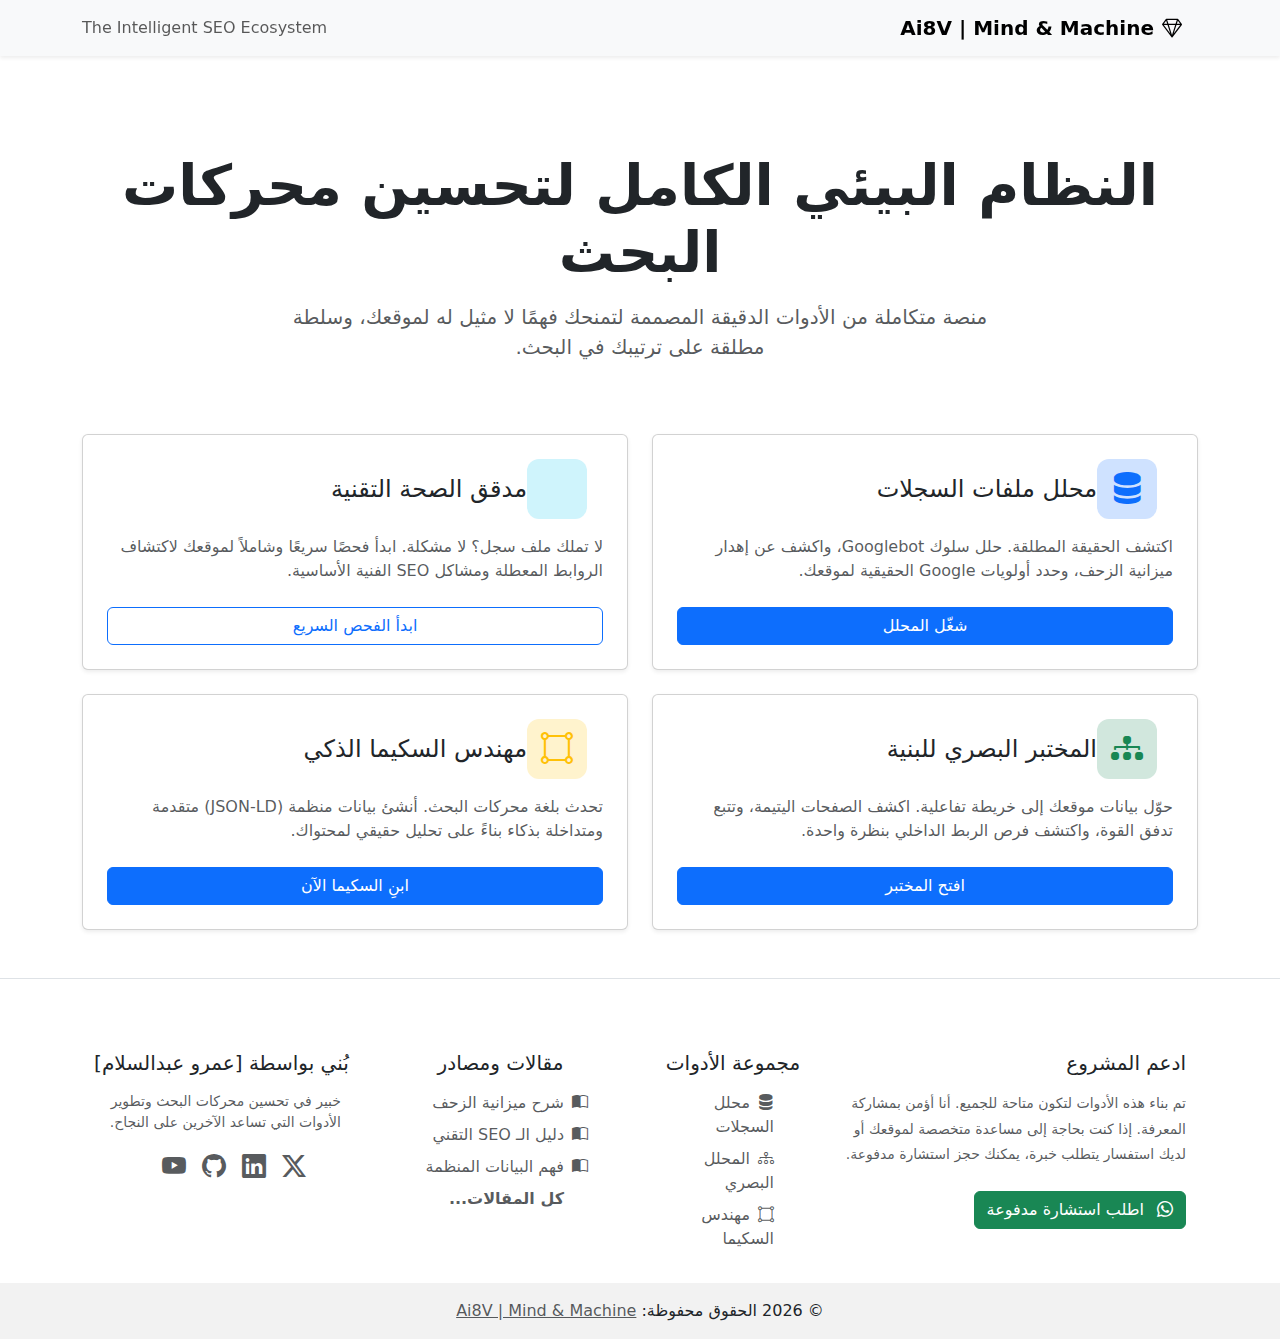
<file: index.html>
<!DOCTYPE html>
<html data-bs-theme="auto" lang="ar" dir="rtl">

<head>
    <meta charset="utf-8">
    <meta name="viewport" content="width=device-width, initial-scale=1.0, shrink-to-fit=no">
    <title>new</title>
    <script>
        (function() {

            // JavaScript snippet handling Dark/Light mode switching

            const getStoredTheme = () => localStorage.getItem('theme');
            const setStoredTheme = theme => localStorage.setItem('theme', theme);
            const forcedTheme = document.documentElement.getAttribute('data-bss-forced-theme');

            const getPreferredTheme = () => {

                if (forcedTheme) return forcedTheme;

                const storedTheme = getStoredTheme();
                if (storedTheme) {
                    return storedTheme;
                }

                const pageTheme = document.documentElement.getAttribute('data-bs-theme');

                if (pageTheme) {
                    return pageTheme;
                }

                return window.matchMedia('(prefers-color-scheme: dark)').matches ? 'dark' : 'light';
            }

            const setTheme = theme => {
                if (theme === 'auto' && window.matchMedia('(prefers-color-scheme: dark)').matches) {
                    document.documentElement.setAttribute('data-bs-theme', 'dark');
                } else {
                    document.documentElement.setAttribute('data-bs-theme', theme);
                }
            }

            setTheme(getPreferredTheme());

            const showActiveTheme = (theme, focus = false) => {
                const themeSwitchers = [].slice.call(document.querySelectorAll('.theme-switcher'));

                if (!themeSwitchers.length) return;

                document.querySelectorAll('[data-bs-theme-value]').forEach(element => {
                    element.classList.remove('active');
                    element.setAttribute('aria-pressed', 'false');
                });

                for (const themeSwitcher of themeSwitchers) {

                    const btnToActivate = themeSwitcher.querySelector('[data-bs-theme-value="' + theme + '"]');

                    if (btnToActivate) {
                        btnToActivate.classList.add('active');
                        btnToActivate.setAttribute('aria-pressed', 'true');
                    }
                }
            }

            window.matchMedia('(prefers-color-scheme: dark)').addEventListener('change', () => {
                const storedTheme = getStoredTheme();
                if (storedTheme !== 'light' && storedTheme !== 'dark') {
                    setTheme(getPreferredTheme());
                }
            });

            window.addEventListener('DOMContentLoaded', () => {
                showActiveTheme(getPreferredTheme());

                document.querySelectorAll('[data-bs-theme-value]')
                    .forEach(toggle => {
                        toggle.addEventListener('click', (e) => {
                            e.preventDefault();
                            const theme = toggle.getAttribute('data-bs-theme-value');
                            setStoredTheme(theme);
                            setTheme(theme);
                            showActiveTheme(theme);
                        })
                    })
            });
        })();
    </script>
    <link rel="stylesheet" href="assets/bootstrap/css/bootstrap.min.css">
    <link rel="stylesheet" href="https://cdn.jsdelivr.net/npm/bootstrap-icons@1.11.3/font/bootstrap-icons.min.css">
    <link rel="stylesheet" href="assets/css/styles.css">
</head>

<body>
    <nav class="navbar navbar-expand-lg sticky-top bg-body-tertiary shadow-sm">
        <div class="container"><a class="navbar-brand fw-bold" href="/"><i class="bi bi-gem ms-2"></i>Ai8V | Mind &amp; Machine</a><span class="d-none d-sm-block navbar-text">The Intelligent SEO Ecosystem</span></div>
    </nav>
    <main class="container my-5">
        <div class="text-center py-5">
            <h1 class="display-4 fw-bolder">النظام البيئي الكامل لتحسين محركات البحث</h1>
            <p class="lead text-muted mx-auto mt-3 mb-4" style="max-width:700px;"> منصة متكاملة من الأدوات الدقيقة المصممة لتمنحك فهمًا لا مثيل له لموقعك، وسلطة مطلقة على ترتيبك في البحث. </p>
        </div>
        <div class="row justify-content-center g-4">
            <div class="col-lg-6">
                <div class="card h-100 shadow-sm tool-card">
                    <div class="card-body p-4">
                        <div class="d-flex align-items-center mb-3">
                            <div class="text-primary bg-primary-subtle tool-icon me-3"><i class="bi bi-server"></i></div>
                            <h2 class="h4 card-title mb-0">محلل ملفات السجلات</h2>
                        </div>
                        <p class="text-muted card-text">اكتشف الحقيقة المطلقة. حلل سلوك Googlebot، واكشف عن إهدار ميزانية الزحف، وحدد أولويات Google الحقيقية لموقعك.</p>
                    </div>
                    <div class="card-footer bg-transparent border-0 p-4 pt-0"><a class="btn btn-primary w-100" role="button" href="LogFileAnalyzer/">شغّل المحلل</a></div>
                </div>
            </div>
            <div class="col-lg-6">
                <div class="card h-100 shadow-sm tool-card">
                    <div class="card-body p-4">
                        <div class="d-flex align-items-center mb-3">
                            <div class="text-info bg-info-subtle tool-icon me-3"><i class="bi bi-ghost"></i></div>
                            <h2 class="h4 card-title mb-0">مدقق الصحة التقنية</h2>
                        </div>
                        <p class="text-muted card-text">لا تملك ملف سجل؟ لا مشكلة. ابدأ فحصًا سريعًا وشاملاً لموقعك لاكتشاف الروابط المعطلة ومشاكل SEO الفنية الأساسية.</p>
                    </div>
                    <div class="card-footer bg-transparent border-0 p-4 pt-0"><a class="btn btn-outline-primary w-100" role="button" href="LogFileAnalyzer/ghost.html">ابدأ الفحص السريع</a></div>
                </div>
            </div>
            <div class="col-lg-6">
                <div class="card h-100 shadow-sm tool-card">
                    <div class="card-body p-4">
                        <div class="d-flex align-items-center mb-3">
                            <div class="text-success bg-success-subtle tool-icon me-3"><i class="bi bi-diagram-3-fill"></i></div>
                            <h2 class="h4 card-title mb-0">المختبر البصري للبنية</h2>
                        </div>
                        <p class="text-muted card-text">حوّل بيانات موقعك إلى خريطة تفاعلية. اكشف الصفحات اليتيمة، وتتبع تدفق القوة، واكتشف فرص الربط الداخلي بنظرة واحدة.</p>
                    </div>
                    <div class="card-footer bg-transparent border-0 p-4 pt-0"><a class="btn btn-primary w-100" role="button" href="SiteVisualizerLab/">افتح المختبر</a></div>
                </div>
            </div>
            <div class="col-lg-6">
                <div class="card h-100 shadow-sm tool-card">
                    <div class="card-body p-4">
                        <div class="d-flex align-items-center mb-3">
                            <div class="text-warning bg-warning-subtle tool-icon me-3"><i class="bi bi-bounding-box-circles"></i></div>
                            <h2 class="h4 card-title mb-0">مهندس السكيما الذكي</h2>
                        </div>
                        <p class="text-muted card-text">تحدث بلغة محركات البحث. أنشئ بيانات منظمة (JSON-LD) متقدمة ومتداخلة بذكاء بناءً على تحليل حقيقي لمحتواك.</p>
                    </div>
                    <div class="card-footer bg-transparent border-0 p-4 pt-0"><a class="btn btn-primary w-100" role="button" href="SchemaArchitect/">ابنِ السكيما الآن</a></div>
                </div>
            </div>
        </div>
    </main>
    <footer class="text-center text-lg-start bg-body mt-auto border-top pt-5">
        <h2 class="visually-hidden">تذييل الموقع ومعلومات إضافية</h2>
        <div class="container p-4">
            <div class="row">
                <div class="col-md-12 col-lg-4 text-end mb-4 mb-md-0">
                    <h3 class="text-uppercase mb-3 h5"> ادعم المشروع</h3>
                    <p class="text-muted small" style="line-height:1.8;"> تم بناء هذه الأدوات لتكون متاحة للجميع. أنا أؤمن بمشاركة المعرفة. إذا كنت بحاجة إلى مساعدة متخصصة لموقعك أو لديك استفسار يتطلب خبرة، يمكنك حجز استشارة مدفوعة. </p><a class="btn btn-success mt-2" role="button" id="whatsappBtn" href="https://wa.me/201556450850?text=مرحبًا،%20أرغب%20في%20حجز%20استشارة%20مدفوعة%20بخصوص%20تحسين%20محركات%20البحث%20بعد%20اطلاعي%20على%20أدوات%20Ai8V." target="_blank"><i class="bi bi-whatsapp ms-2" aria-hidden="true"></i> اطلب استشارة مدفوعة <span class="visually-hidden">(يفتح في نافذة جديدة)</span></a>
                </div>
                <div class="col-md-6 col-lg-2 text-end mb-4 mb-md-0">
                    <h3 class="text-uppercase text-center mb-3 h5">مجموعة الأدوات</h3>
                    <ul class="list-unstyled mb-0">
                        <li class="mb-2"><a class="text-decoration-none text-body-secondary" href="LogFileAnalyzer/"><i class="bi bi-server ms-2" aria-hidden="true"></i>محلل السجلات</a></li>
                        <li class="mb-2"><a class="text-decoration-none text-body-secondary" href="SiteVisualizerLab/"><i class="bi bi-diagram-3 ms-2" aria-hidden="true"></i>المحلل البصري</a></li>
                        <li class="mb-2"><a class="text-decoration-none text-body-secondary" href="SchemaArchitect/"><i class="bi bi-bounding-box-circles ms-2" aria-hidden="true"></i>مهندس السكيما</a></li>
                    </ul>
                </div>
                <div class="col-md-6 col-lg-3 text-end mb-4 mb-md-0">
                    <h3 class="text-uppercase text-center d-flex justify-content-center mb-3 h5">مقالات ومصادر</h3>
                    <ul class="list-unstyled mb-0">
                        <li class="mb-2"><a class="text-decoration-none text-body-secondary" href="/blog/what-is-crawl-budget"><i class="bi bi-book-half ms-2" aria-hidden="true"></i>شرح ميزانية الزحف</a></li>
                        <li class="mb-2"><a class="text-decoration-none text-body-secondary" href="/blog/technical-seo-guide"><i class="bi bi-book-half ms-2" aria-hidden="true"></i>دليل الـ SEO التقني</a></li>
                        <li class="mb-2"><a class="text-decoration-none text-body-secondary" href="/blog/schema-for-beginners"><i class="bi bi-book-half ms-2" aria-hidden="true"></i>فهم البيانات المنظمة</a></li>
                        <li class="d-flex mb-2 mt-2 me-4"><a class="fw-bold text-decoration-none text-body-secondary" href="/blog">كل المقالات...</a></li>
                    </ul>
                </div>
                <div class="col-md-12 col-lg-3 text-end text-lg-end mb-4 mb-md-0">
                    <h3 class="text-uppercase text-center mb-3 h5">بُني بواسطة [عمرو عبدالسلام]</h3>
                    <p class="text-muted small me-2"> خبير في تحسين محركات البحث وتطوير الأدوات التي تساعد الآخرين على النجاح. </p>
                    <div class="d-flex justify-content-center gap-3 mt-3 ms-4"><a class="fs-4 text-body-secondary" href="https://x.com/AmrAbssalam" target="_blank" aria-label="تابعني على تويتر / X (يفتح في نافذة جديدة)"><i class="bi bi-twitter-x" aria-hidden="true"></i></a><a class="fs-4 text-body-secondary" href="https://www.linkedin.com/in/amrabdelsalam87/" target="_blank" aria-label="تواصل معي على لينكد إن (يفتح في نافذة جديدة)"><i class="bi bi-linkedin" aria-hidden="true"></i></a><a class="fs-4 text-body-secondary" href="https://github.com/AI8V" target="_blank" aria-label="اطلع على مشاريعي على جيت هاب (يفتح في نافذة جديدة)"><i class="bi bi-github" aria-hidden="true"></i></a><a class="fs-4 text-body-secondary" href="https://www.youtube.com/@4DigitalMarketer" target="_blank" aria-label="شاهد قناتي على يوتيوب (يفتح في نافذة جديدة)"><i class="bi bi-youtube" aria-hidden="true"></i></a></div>
                </div>
            </div>
        </div>
        <div class="text-center p-3" style="background-color:rgba(0, 0, 0, 0.05);"><span> © </span><script>document.write(new Date().getFullYear())</script><span> الحقوق محفوظة: </span><a class="text-body-secondary" href="https://ai8v.com/">Ai8V | Mind &amp; Machine</a></div>
    </footer>
    <script src="assets/bootstrap/js/bootstrap.min.js"></script>
    <script src="assets/js/bs-init.js"></script>
</body>

</html>
</file>
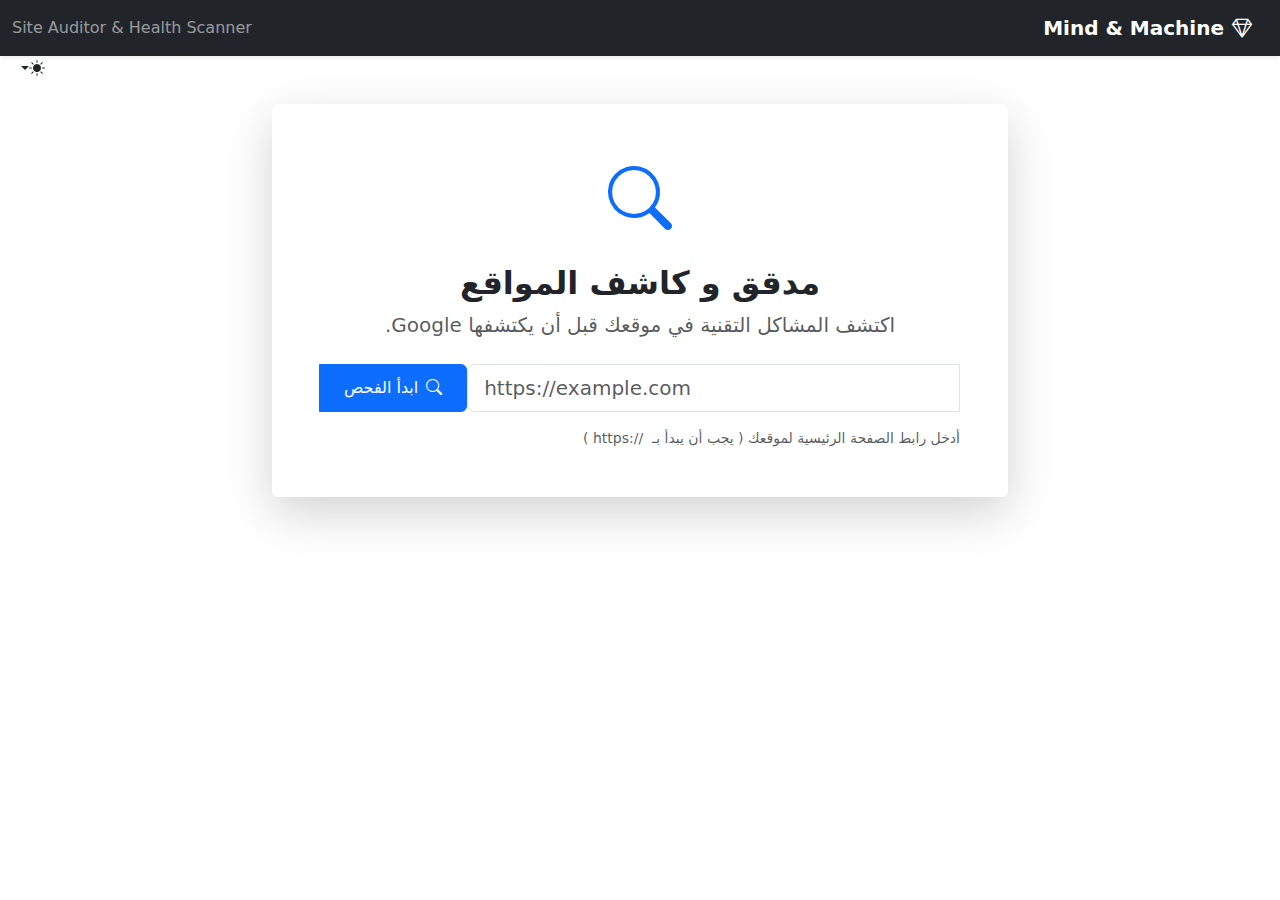
<file: LogFileAnalyzer/ghost.html>
<!DOCTYPE html>
<html data-bs-theme="auto" lang="ar" dir="rtl">

<head>
    <meta charset="utf-8">
    <meta name="viewport" content="width=device-width, initial-scale=1.0, shrink-to-fit=no">
    <title>new</title>
    <script>
        (function() {

            // JavaScript snippet handling Dark/Light mode switching

            const getStoredTheme = () => localStorage.getItem('theme');
            const setStoredTheme = theme => localStorage.setItem('theme', theme);
            const forcedTheme = document.documentElement.getAttribute('data-bss-forced-theme');

            const getPreferredTheme = () => {

                if (forcedTheme) return forcedTheme;

                const storedTheme = getStoredTheme();
                if (storedTheme) {
                    return storedTheme;
                }

                const pageTheme = document.documentElement.getAttribute('data-bs-theme');

                if (pageTheme) {
                    return pageTheme;
                }

                return window.matchMedia('(prefers-color-scheme: dark)').matches ? 'dark' : 'light';
            }

            const setTheme = theme => {
                if (theme === 'auto' && window.matchMedia('(prefers-color-scheme: dark)').matches) {
                    document.documentElement.setAttribute('data-bs-theme', 'dark');
                } else {
                    document.documentElement.setAttribute('data-bs-theme', theme);
                }
            }

            setTheme(getPreferredTheme());

            const showActiveTheme = (theme, focus = false) => {
                const themeSwitchers = [].slice.call(document.querySelectorAll('.theme-switcher'));

                if (!themeSwitchers.length) return;

                document.querySelectorAll('[data-bs-theme-value]').forEach(element => {
                    element.classList.remove('active');
                    element.setAttribute('aria-pressed', 'false');
                });

                for (const themeSwitcher of themeSwitchers) {

                    const btnToActivate = themeSwitcher.querySelector('[data-bs-theme-value="' + theme + '"]');

                    if (btnToActivate) {
                        btnToActivate.classList.add('active');
                        btnToActivate.setAttribute('aria-pressed', 'true');
                    }
                }
            }

            window.matchMedia('(prefers-color-scheme: dark)').addEventListener('change', () => {
                const storedTheme = getStoredTheme();
                if (storedTheme !== 'light' && storedTheme !== 'dark') {
                    setTheme(getPreferredTheme());
                }
            });

            window.addEventListener('DOMContentLoaded', () => {
                showActiveTheme(getPreferredTheme());

                document.querySelectorAll('[data-bs-theme-value]')
                    .forEach(toggle => {
                        toggle.addEventListener('click', (e) => {
                            e.preventDefault();
                            const theme = toggle.getAttribute('data-bs-theme-value');
                            setStoredTheme(theme);
                            setTheme(theme);
                            showActiveTheme(theme);
                        })
                    })
            });
        })();
    </script>
    <link rel="stylesheet" href="../assets/bootstrap/css/bootstrap.min.css">
    <link rel="stylesheet" href="https://cdn.jsdelivr.net/npm/bootstrap-icons@1.11.3/font/bootstrap-icons.min.css">
</head>

<body>
    <nav class="navbar navbar-expand-lg bg-dark shadow-sm navbar-dark">
        <div class="container-fluid"><a class="navbar-brand fw-bold" href="/"><i class="bi bi-gem ms-2" aria-hidden="true"></i>Mind &amp; Machine</a><span class="navbar-text">Site Auditor &amp; Health Scanner</span></div>
    </nav>
    <div class="theme-switcher dropdown position-fixed top-0 start-0 m-3 mt-5 ps-0 pt-2 pb-0 mb-0" style="z-index:1031;"><button class="btn btn-link dropdown-toggle ps-0 pe-0 pb-0 pt-0" aria-expanded="false" data-bs-toggle="dropdown" style="color:var(--bs-body-color);" title="التبديل بين الوضع الفاتح و الغامق" type="button"><i aria-hidden="true" class="bi bi-sun-fill mb-1"></i></button>
        <div class="dropdown-menu"><a class="dropdown-item d-flex align-items-center" data-bs-theme-value="light" href="#"><i class="bi bi-sun-fill opacity-50 me-2"></i>Light</a><a class="dropdown-item d-flex align-items-center" data-bs-theme-value="dark" href="#"><i class="bi bi-moon-stars-fill opacity-50 me-2"></i>Dark</a><a class="dropdown-item d-flex align-items-center" data-bs-theme-value="auto" href="#"><i class="bi bi-circle-half opacity-50 me-2"></i>Auto</a></div>
    </div>
    <main class="container my-5">
        <div class="row justify-content-center">
            <div class="col-lg-8">
                <div class="card border-0 shadow-lg">
                    <div class="card-body p-4 p-md-5">
                        <div class="text-center mb-4"><i class="text-primary bi bi-search" style="font-size:4rem;" aria-hidden="true"></i>
                            <h1 class="fw-bold h2 mt-3">مدقق و كاشف المواقع</h1>
                            <p class="lead text-muted">اكتشف المشاكل التقنية في موقعك قبل أن يكتشفها Google.</p>
                        </div>
                        <div class="input-group mb-3"><input class="form-control form-control-lg form-control form-control" type="url" dir="ltr" id="startUrl" placeholder="https://example.com" required=""><button class="btn btn-primary px-4" id="startCrawlBtn"><i class="bi bi-search ms-2" aria-hidden="true"></i>ابدأ الفحص</button></div>
                        <div class="form-text"><span>أدخل رابط الصفحة الرئيسية لموقعك ( يجب أن يبدأ بـ&nbsp;</span><span dir="ltr">( https://&nbsp;</span></div>
                        <div class="d-none mt-4" id="progress-section">
                            <div class="d-flex justify-content-between"><span id="status-text">بدء عملية الزحف...</span><span id="crawl-counter">0/0</span></div>
                            <div class="progress mt-2" style="height:10px;">
                                <div id="progress-bar" class="progress-bar progress-bar-striped progress-bar-animated" role="progressbar" style="width:0%;"></div>
                            </div>
                        </div>
                    </div>
                </div>
            </div>
        </div>
        <div class="d-none mt-5" id="results-section">
            <h2 class="text-center mb-4 border-bottom pb-3">تقرير الصحة التقنية</h2>
            <div class="row g-4">
                <div class="col-md-4">
                    <div class="card h-100 text-center shadow-sm">
                        <div class="card-body">
                            <h5 class="text-muted card-title">درجة الصحة</h5>
                            <p class="fw-bold text-primary display-4" id="health-score">100</p>
                        </div>
                    </div>
                </div>
                <div class="col-md-8">
                    <div class="card h-100 shadow-sm">
                        <div class="card-header fw-bold text-danger-emphasis bg-danger-subtle"><i class="bi bi-exclamation-octagon-fill ms-2" aria-hidden="true"></i><span>أخطاء حرجة</span></div>
                        <div class="card-body">
                            <ul class="list-group list-group-flush">
                                <li class="list-group-item d-flex justify-content-between align-items-center"><span>روابط معطلة (404)</span><span class="badge rounded-pill bg-danger" id="broken-links-count">0</span></li>
                                <li class="list-group-item d-flex justify-content-between align-items-center"><span>أخطاء الخادم (5xx)</span><span class="badge rounded-pill bg-danger" id="server-errors-count">0</span></li>
                            </ul>
                        </div>
                    </div>
                </div>
            </div>
            <div class="card shadow-sm mt-4">
                <div class="card-header d-flex justify-content-between align-items-center">
                    <h3 class="h5 mb-0">قائمة المشاكل المكتشفة</h3><button class="btn btn-success btn-sm d-none" id="exportVisualizerBtn"><i class="bi bi-diagram-3-fill ms-2" aria-hidden="true"></i>تصدير للمحلل البصري </button>
                </div>
                <div class="card-body p-0">
                    <div class="table-responsive">
                        <table class="table table-striped table-hover mb-0">
                            <thead>
                                <tr>
                                    <th>المشكلة</th>
                                    <th>الوصف</th>
                                    <th>الرابط المصاب</th>
                                </tr>
                            </thead>
                            <tbody id="issues-table-body"></tbody>
                        </table>
                    </div>
                </div>
            </div>
        </div>
    </main>
    <div class="toast-container position-fixed top-0 end-0 p-3">
        <div class="toast hide" role="alert" data-bs-animation="false" id="errorToast" aria-live="assertive" aria-atomic="true">
            <div class="toast-header"><i class="text-danger bi bi-exclamation-triangle-fill ms-2"></i><strong class="ms-auto me-2">خطأ في الإدخال</strong><button class="btn-close me-5 ps-0 ms-0" type="button" data-bs-dismiss="toast" aria-label="Close"></button></div>
            <div class="toast-body" role="alert"><span id="toast-body-message"></span></div>
        </div>
    </div>
    <script src="../assets/bootstrap/js/bootstrap.min.js"></script>
    <script src="../assets/js/bs-init.js"></script>
    <script src="../assets/js/LogFileAnalyzer/ghost-crawler.js"></script>
</body>

</html>
</file>
<file: assets/css/styles.css>
.tool-card {
  transition: transform 0.2s ease-in-out, box-shadow 0.2s ease-in-out;
  border: 1px solid var(--bs-border-color-translucent);
}

.tool-card:hover {
  transform: translateY(-5px);
  box-shadow: 0 0.5rem 1rem rgba(0, 0, 0, 0.15) !important;
}

.tool-icon {
  display: flex;
  align-items: center;
  justify-content: center;
  width: 60px;
  height: 60px;
  border-radius: 12px;
  font-size: 2rem;
}

.card-footer {
  padding: 1.5rem;
}
</file>
